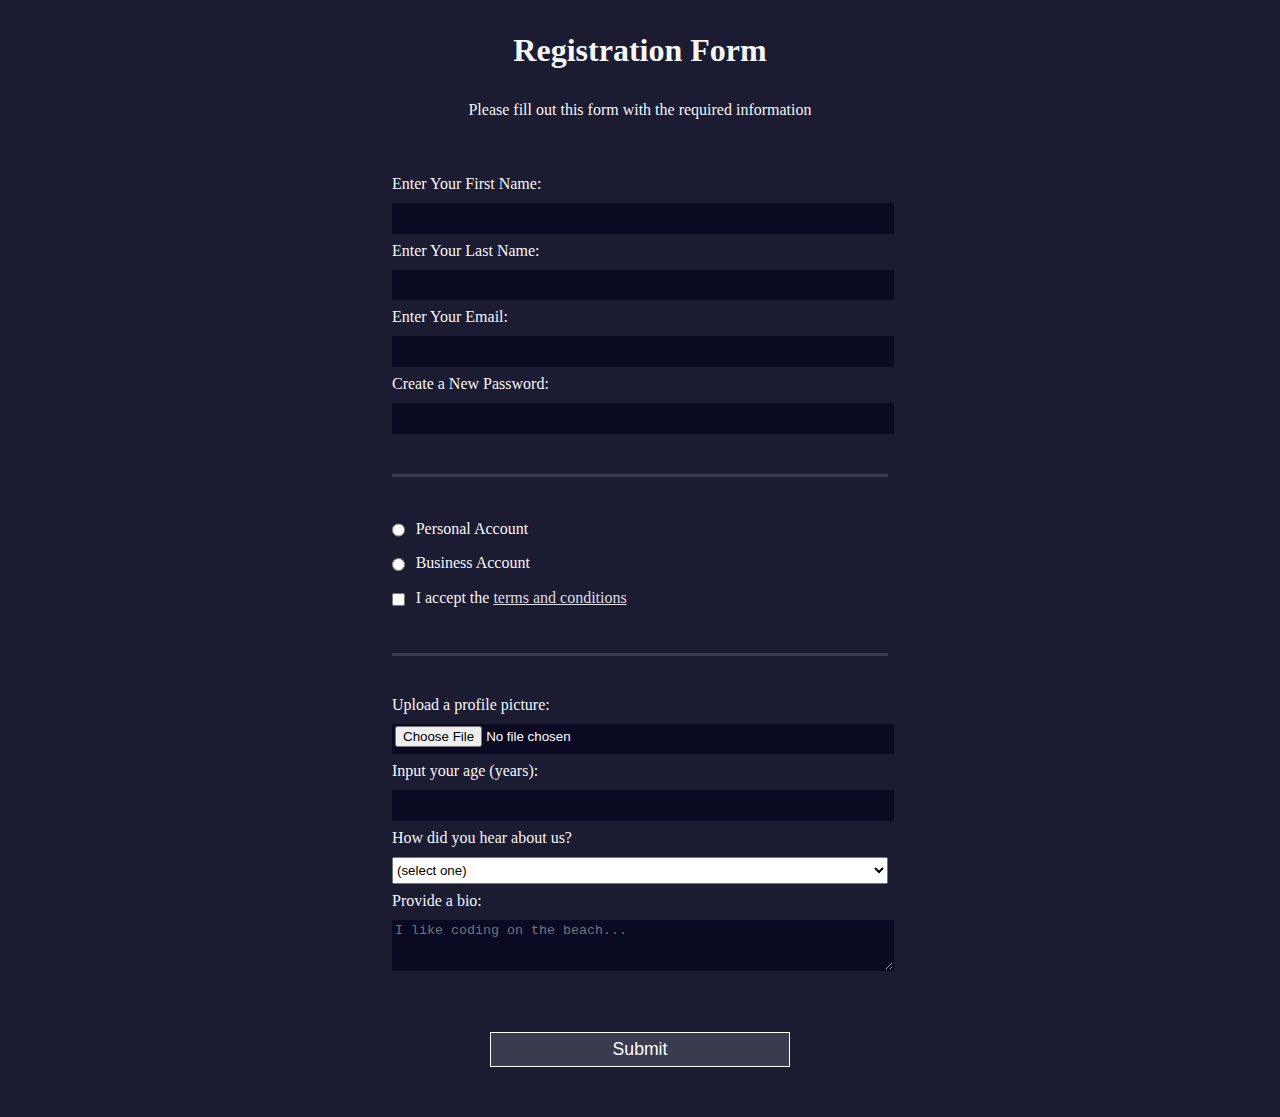
<file: Build a form/index.html>
<!DOCTYPE html>
<html lang="en">
  <head>
    <meta charset="UTF-8">
    <title>Registration Form</title>
    <link rel="stylesheet" href="styles.css" />
  </head>
  <body>
    <h1>Registration Form</h1>
    <p>Please fill out this form with the required information</p>
    <form method="post" action='https://register-demo.freecodecamp.org'>
      <fieldset>
        <label for="first-name">Enter Your First Name: <input id="first-name" name="first-name" type="text" required /></label>
        <label for="last-name">Enter Your Last Name: <input id="last-name" name="last-name" type="text" required /></label>
        <label for="email">Enter Your Email: <input id="email" name="email" type="email" required /></label>
        <label for="new-password">Create a New Password: <input id="new-password" name="new-password" type="password" pattern="[a-z0-5]{8,}" required /></label>
      </fieldset>
      <fieldset>
        <label for="personal-account"><input id="personal-account" type="radio" name="account-type" class="inline" /> Personal Account</label>
        <label for="business-account"><input id="business-account" type="radio" name="account-type" class="inline" /> Business Account</label>
        <label for="terms-and-conditions">
          <input id="terms-and-conditions" type="checkbox" required name="terms-and-conditions" class="inline" /> I accept the <a href="https://www.freecodecamp.org/news/terms-of-service/">terms and conditions</a>
        </label>
      </fieldset>
      <fieldset>
        <label for="profile-picture">Upload a profile picture: <input id="profile-picture" type="file" name="file" /></label>
        <label for="age">Input your age (years): <input id="age" type="number" name="age" min="13" max="120" /></label>
        <label for="referrer">How did you hear about us?
          <select id="referrer" name="referrer">
            <option value="">(select one)</option>
            <option value="1">freeCodeCamp News</option>
            <option value="2">freeCodeCamp YouTube Channel</option>
            <option value="3">freeCodeCamp Forum</option>
            <option value="4">Other</option>
          </select>
        </label>
        <label for="bio">Provide a bio:
          <textarea id="bio" name="bio" rows="3" cols="30" placeholder="I like coding on the beach..."></textarea>
        </label>
      </fieldset>
      <input type="submit" value="Submit" />
    </form>
  </body>
</html>
</file>
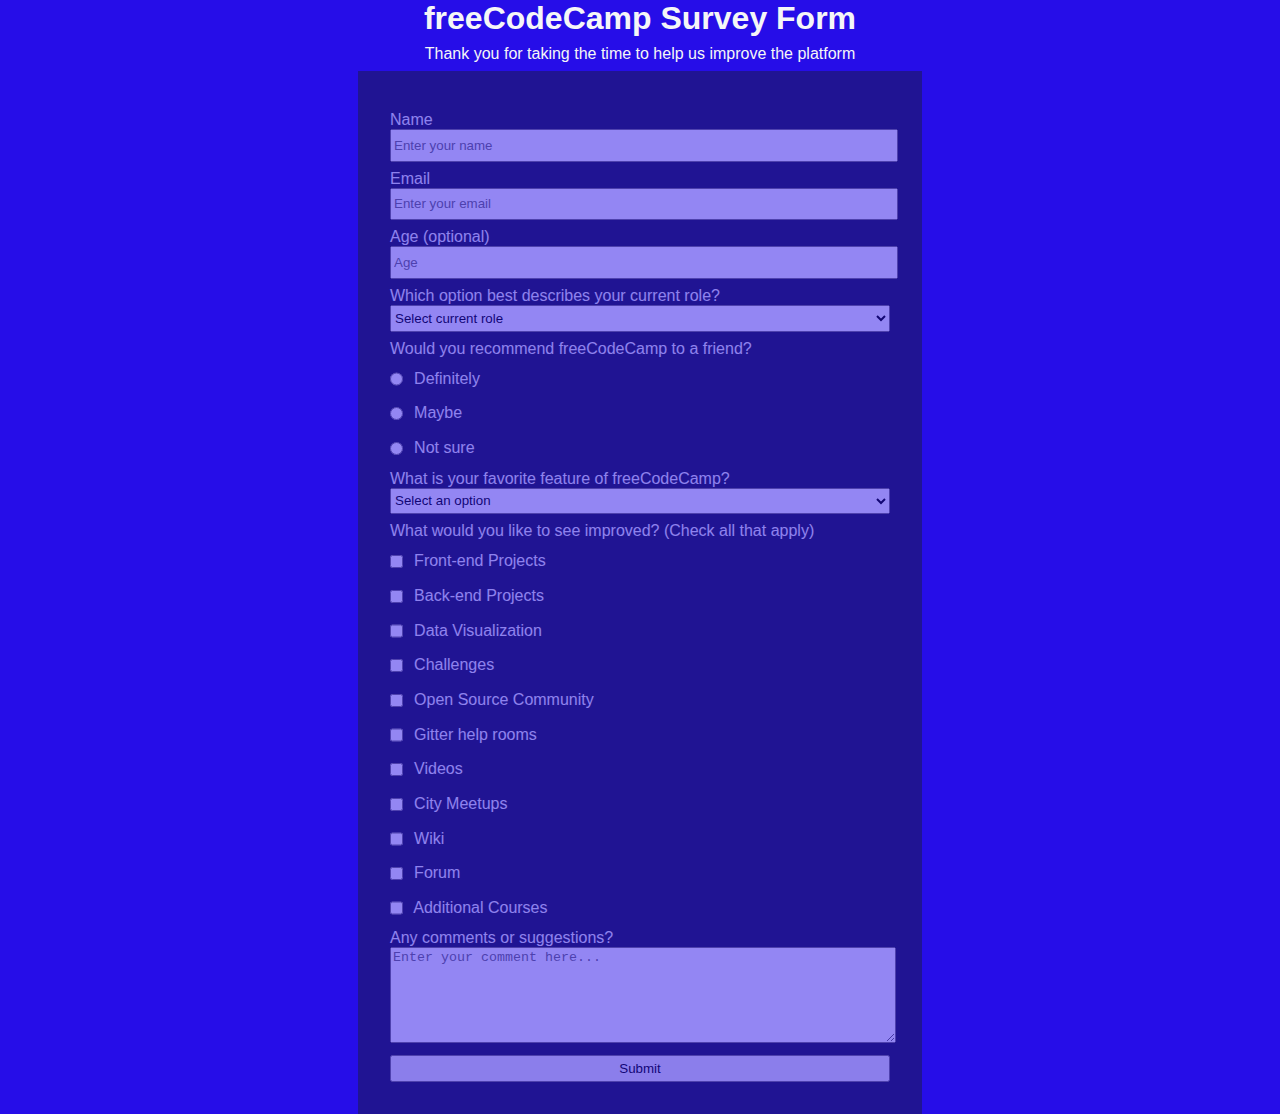
<file: Build a survey Cert/index.html>
<!DOCTYPE html>
<html lang="en">

    <head>
        <meta charset="UTF-8">
        <title>Registration Form</title>                  
        <link rel="stylesheet" href="styles.css" />       
    </head>

    <body>
        <h1 id="title">freeCodeCamp Survey Form</h1>
        <p id="description">Thank you for taking the time to help us improve the platform</p>
        <form id="survey-form" method="post" action='https://register-demo.freecodecamp.org'>
            <label for="name" id="name-label">Name <input id="name" type="text" placeholder="Enter your name" required> </label>
            <label for="email" id="email-label">Email <input id="email" type="email" name="email" placeholder="Enter your email" required> </label>
            <label for="number" id="number-label">Age (optional) <input id="number" type="number" name="number" min="14" max="120" placeholder="Age"> </label>
            <label for="dropdown">Which option best describes your current role?
                <select id="dropdown" name="dropdown">
                    <option value="">Select current role</option>
                    <option value="1">Student</option>
                    <option value="2">Full Time Job</option>
                    <option value="3">Full Time Learner</option>
                    <option value="4">Prefer not to say</option>
                    <option value="5">Other</option>
                </select>
            </label>
            <label>Would you recommend freeCodeCamp to a friend?
                <label for="definitely"><input id="definitely" type="radio" name="recommend" value="recommend" class="inline" /> Definitely</label>
                <label for="maybe"><input id="maybe" type="radio" name="recommend" value="maybe" class="inline" /> Maybe</label>
                <label for="not-sure"><input id="not-sure" type="radio" name="recommend" value="not-sure" class="inline" /> Not sure</label>
            </label>
            <label for="fav">What is your favorite feature of freeCodeCamp?
                <select id="fav" name="fav">
                    <option value="">Select an option</option>
                    <option value="1">Challenges</option>
                    <option value="2">Projects</option>
                    <option value="3">Community</option>
                    <option value="4">Open Source</option>
                </select>
            </label>
            
            <label>What would you like to see improved? (Check all that apply) </label> <!-- ATTENTION inside the parenthesis needs to be a different font -->
                <label for="front"><input id="front" type="checkbox" name="checkbox" value="front" class="inline" /> Front-end Projects</label>
                <label for="back"><input id="back" type="checkbox" name="checkbox" value="back" class="inline" /> Back-end Projects</label>
                <label for="data"><input id="data" type="checkbox" name="checkbox" value="data" class="inline" /> Data Visualization</label>
                <label for="challenges"><input id="challenges" type="checkbox" name="checkbox" value="challenges" class="inline" /> Challenges</label>
                <label for="open"><input id="open" type="checkbox" name="checkbox" value="open" class="inline" /> Open Source Community</label>
                <label for="gitter"><input id="gitter" type="checkbox" name="checkbox" value="gitter" class="inline" /> Gitter help rooms</label>
                <label for="videos"><input id="videos" type="checkbox" name="checkbox" value="videos" class="inline" /> Videos</label>
                <label for="meetups"><input id="meetups" type="checkbox" name="checkbox" value="meetups" class="inline" /> City Meetups</label>
                <label for="wiki"><input id="wiki" type="checkbox" name="checkbox" value="wiki" class="inline" /> Wiki</label>
                <label for="forum"><input id="forum" type="checkbox" name="checkbox" value="forum" class="inline" /> Forum</label>
                <label for="courses"><input id="courses" type="checkbox" name="checkbox" value="courses" class="inline" /> Additional Courses</label>
            </label>
            <label for="comments">Any comments or suggestions?
                <textarea id="comments" name="comments" rows="6" cols="30" placeholder="Enter your comment here..."></textarea>
            </label>
            <input id="submit" type="submit" value="Submit">
        </form>

    </body>

</html>
</file>
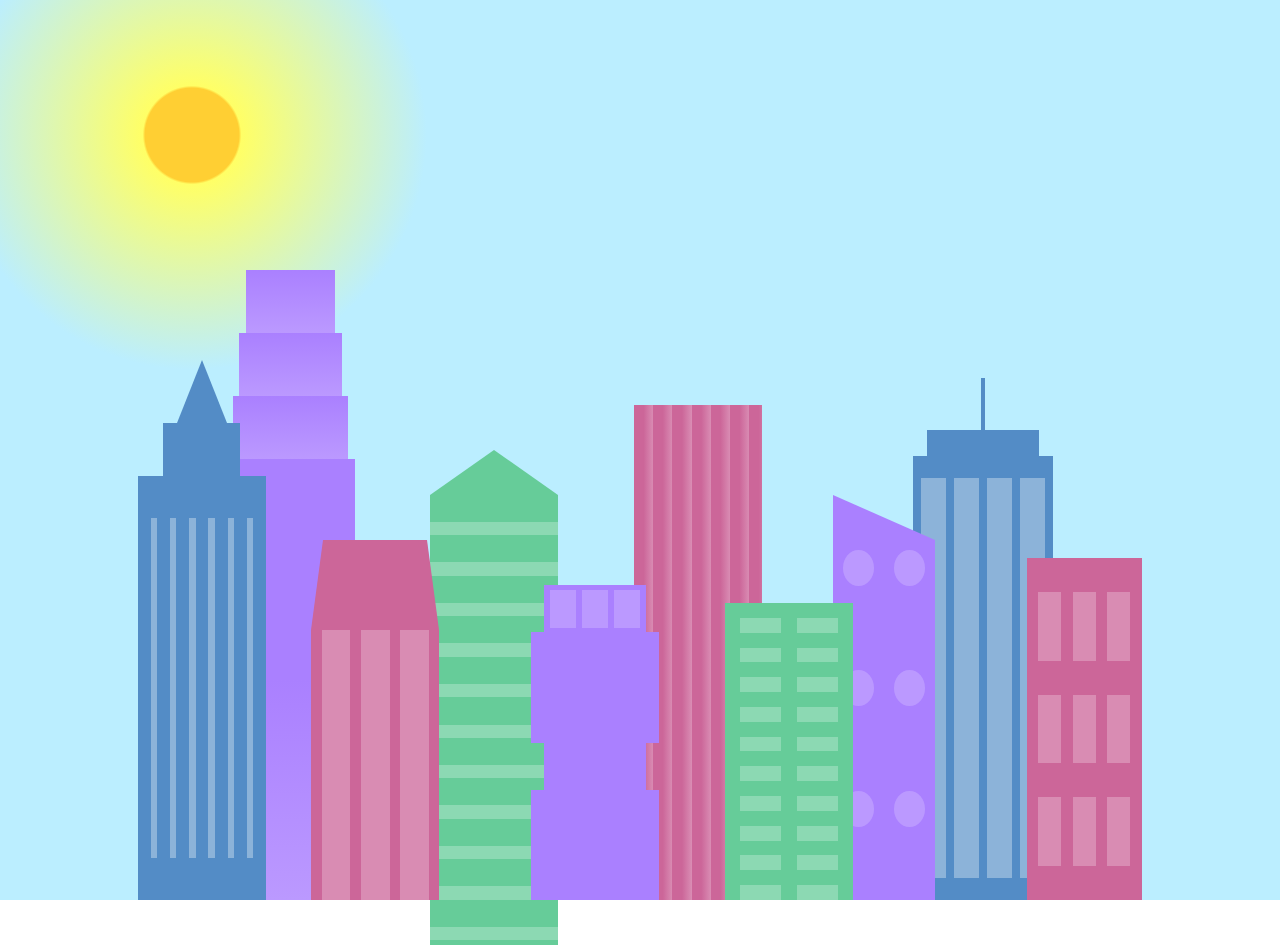
<file: Build_a_city_Skyline/index.html>
<!-- Resize the window to switch between day and night :) -->

<!DOCTYPE html>
<html lang="en">
  
  <head>
    <meta charset="UTF-8">
    <title>City Skyline</title>
    <link href="styles.css" rel="stylesheet" />   
  </head>

  <body>
    <div class="background-buildings sky">
      <div></div>
      <div></div>
      <div class="bb1 building-wrap">
        <div class="bb1a bb1-window"></div>
        <div class="bb1b bb1-window"></div>
        <div class="bb1c bb1-window"></div>
        <div class="bb1d"></div>
      </div>
      <div class="bb2">
        <div class="bb2a"></div>
        <div class="bb2b"></div>
      </div>
      <div class="bb3"></div>
      <div></div>
      <div class="bb4 building-wrap">
        <div class="bb4a"></div>
        <div class="bb4b"></div>
        <div class="bb4c window-wrap">
          <div class="bb4-window"></div>
          <div class="bb4-window"></div>
          <div class="bb4-window"></div>
          <div class="bb4-window"></div>
        </div>
      </div>
      <div></div>
      <div></div>
    </div>

    <div class="foreground-buildings">
      <div></div>
      <div></div>
      <div class="fb1 building-wrap">
        <div class="fb1a"></div>
        <div class="fb1b"></div>
        <div class="fb1c"></div>
      </div>
      <div class="fb2">
        <div class="fb2a"></div>
        <div class="fb2b window-wrap">
          <div class="fb2-window"></div>
          <div class="fb2-window"></div>
          <div class="fb2-window"></div>
        </div>
      </div>
      <div></div>
      <div class="fb3 building-wrap">
        <div class="fb3a window-wrap">
          <div class="fb3-window"></div>
          <div class="fb3-window"></div>
          <div class="fb3-window"></div>
        </div>
        <div class="fb3b"></div>
        <div class="fb3a"></div>
        <div class="fb3b"></div>
      </div>
      <div class="fb4">
        <div class="fb4a"></div>
        <div class="fb4b">
          <div class="fb4-window"></div>
          <div class="fb4-window"></div>
          <div class="fb4-window"></div>
          <div class="fb4-window"></div>
          <div class="fb4-window"></div>
          <div class="fb4-window"></div>
        </div>
      </div>
      <div class="fb5"></div>
      <div class="fb6"></div>
      <div></div>
      <div></div>
    </div>
  </body>
</html>
</file>
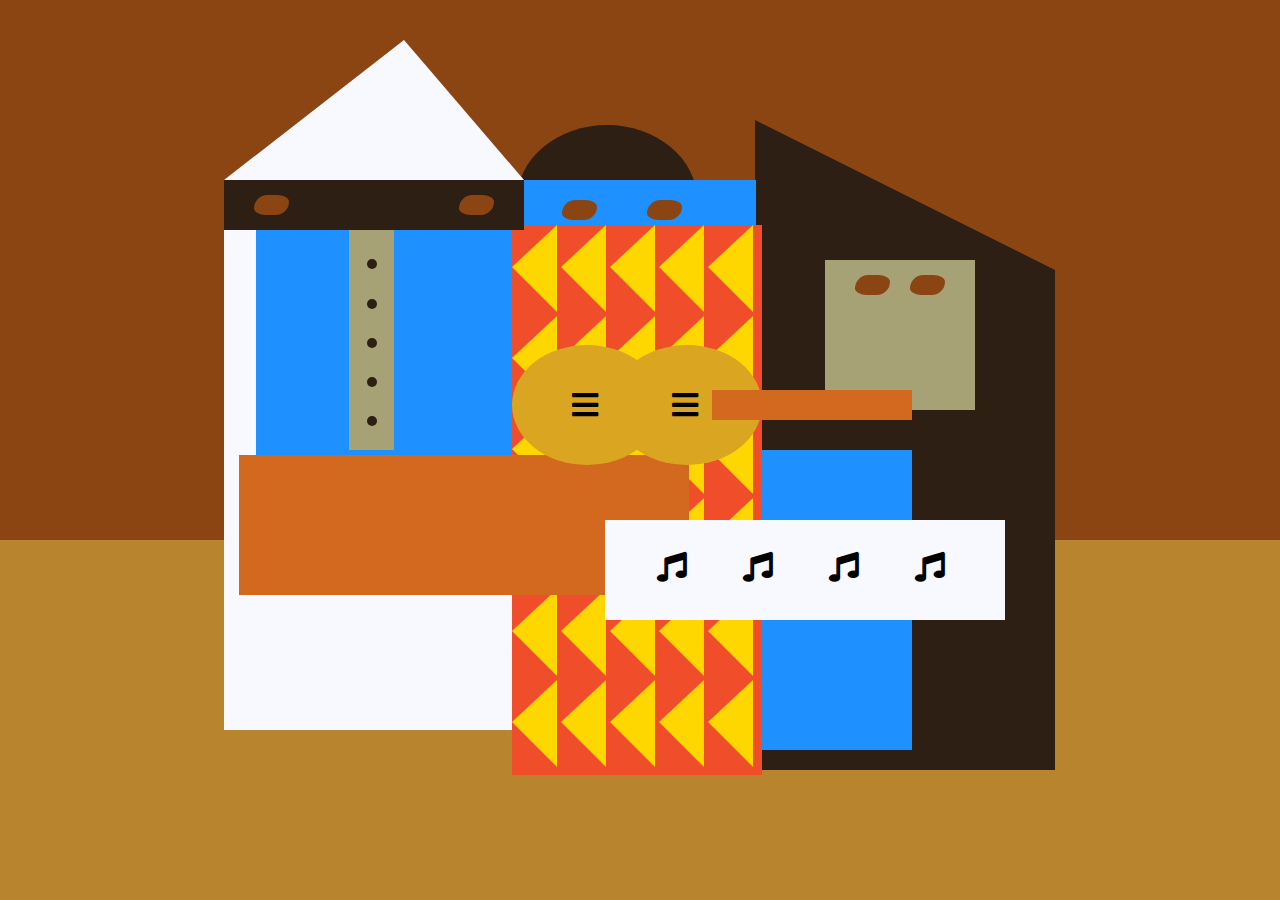
<file: Picasso painting (intermediate css)/index.html>
<!DOCTYPE html>
<html lang="en">
  <head>
    <meta charset="utf-8">
    <title>Picasso Painting</title>
    <link rel="stylesheet" href="./styles.css" />
    <link rel="stylesheet" href="https://use.fontawesome.com/releases/v5.8.2/css/all.css">
  </head>
  <body>
    <div id="back-wall"></div>
    <div class="characters">
      <div id="offwhite-character">
        <div id="white-hat"></div>
        <div id="black-mask">
          <div class="eyes left"></div>
          <div class="eyes right"></div>
        </div>
        <div id="gray-instrument">
          <div class="black-dot"></div>
          <div class="black-dot"></div>
          <div class="black-dot"></div>
          <div class="black-dot"></div>
          <div class="black-dot"></div>
        </div>
        <div id="tan-table"></div>
      </div>
      <div id="black-character">
        <div id="black-hat"></div>
        <div id="gray-mask">
          <div class="eyes left"></div>
          <div class="eyes right"></div>
        </div>
        <div id="white-paper">
          <i class="fas fa-music"></i>
          <i class="fas fa-music"></i>
          <i class="fas fa-music"></i>
          <i class="fas fa-music"></i>
        </div>
      </div>
      <div class="blue" id="blue-left"></div>
      <div class="blue" id="blue-right"></div>
      <div id="orange-character">
        <div id="black-round-hat"></div>
        <div id="eyes-div">
          <div class="eyes left"></div>
          <div class="eyes right"></div>
        </div>
        <div id="triangles">
          <div class="triangle"></div>
          <div class="triangle"></div>
          <div class="triangle"></div>
          <div class="triangle"></div>
          <div class="triangle"></div>
          <div class="triangle"></div>
          <div class="triangle"></div>
          <div class="triangle"></div>
          <div class="triangle"></div>
          <div class="triangle"></div>
          <div class="triangle"></div>
          <div class="triangle"></div>
          <div class="triangle"></div>
          <div class="triangle"></div>
          <div class="triangle"></div>
          <div class="triangle"></div>
          <div class="triangle"></div>
          <div class="triangle"></div>
          <div class="triangle"></div>
          <div class="triangle"></div>
          <div class="triangle"></div>
          <div class="triangle"></div>
          <div class="triangle"></div>
          <div class="triangle"></div>
          <div class="triangle"></div>
          <div class="triangle"></div>
          <div class="triangle"></div>
          <div class="triangle"></div>
          <div class="triangle"></div>
          <div class="triangle"></div>
        </div>
        <div id="guitar">
          <div class="guitar" id="guitar-left">
            <i class="fas fa-bars"></i>
          </div>
          <div class="guitar" id="guitar-right">
            <i class="fas fa-bars"></i>
          </div>
          <div id="guitar-neck"></div>
        </div>
      </div>
    </div>
  </body>
</html>
</file>
<file: Build a form/styles.css>
body {
    width: 100%;
    height: 100vh;
    margin: 0;
    background-color: #1b1b32;
    color: #f5f6f7;
    font-family: Tahoma;
    font-size: 16px;
  }
  
  h1, p {
    margin: 1em auto;
    text-align: center;
  }
  
  form {
    width: 60vw;
    max-width: 500px;
    min-width: 300px;
    margin: 0 auto;
    padding-bottom: 2em;
  }
  
  fieldset {
    border: none;
    padding: 2rem 0;
    border-bottom: 3px solid #3b3b4f;
  }
  
  fieldset:last-of-type {
    border-bottom: none;
  }
  
  label {
    display: block;
    margin: 0.5rem 0;
  }
  
  input,
  textarea,
  select {
    margin: 10px 0 0 0;
    width: 100%;
    min-height: 2em;
  }
  
  input, textarea {
    background-color: #0a0a23;
    border: 1px solid #0a0a23;
    color: #ffffff;
  }
  
  .inline {
    width: unset;
    margin: 0 0.5em 0 0;
    vertical-align: middle;
  }
  
  input[type="submit"] {
    display: block;
    width: 60%;
    margin: 1em auto;
    height: 2em;
    font-size: 1.1rem;
    background-color: #3b3b4f;
    border-color: white;
    min-width: 300px;
  }
  
  input[type="file"] {
    padding: 1px 2px;
  }

  a {
    color: #dfdfe2
  }
</file>
<file: Build a survey Cert/styles.css>
body {
    width: 100%;
    height: 100vh;
    margin: 0;
    background-color: rgb(38, 13, 232);
    color: #f5f6f7;
    font-family: 'Poppins', sans-serif;
    font-size: 16px;
}

h1, p {
    margin-top: 0;
    margin-bottom: 0.5rem;
    text-align: center;
}

form {
    max-width: 500px;
    min-width: 300px;
    margin: 0 auto;
    padding: 2em;
    background: hsl(240, 40%, 18%);
    opacity: 0.5;
}

label {
    display: block;
    margin: 0.5rem 0;
}

input, select, textarea {
    width: 100%;
    min-height: 2em;
}
.inline {
    width: unset;
    margin: 0 0.5em 0 0;
    vertical-align: middle;
}
</file>
<file: Build_a_city_Skyline/styles.css>
:root {
    --building-color1: #aa80ff;
    --building-color2: #66cc99;
    --building-color3: #cc6699;
    --building-color4: #538cc6;
    --window-color1: #bb99ff;
    --window-color2: #8cd9b3;
    --window-color3: #d98cb3;
    --window-color4: #8cb3d9;
  }
  
  * {
    box-sizing: border-box;
  }
  
  body {
    height: 100vh;
    margin: 0;
    overflow: hidden;
  }
  
  .background-buildings, .foreground-buildings {
    width: 100%;
    height: 100%;
    display: flex;
    align-items: flex-end;
    justify-content: space-evenly;
    position: absolute;
    top: 0;
  }
  
  .building-wrap {
    display: flex;
    flex-direction: column;
    align-items: center;
  }
  
  .window-wrap {
    display: flex;
    align-items: center;
    justify-content: space-evenly;
  }
  
  .sky {
    background: radial-gradient(
        closest-corner circle at 15% 15%,
        #ffcf33,
        #ffcf33 20%,
        #ffff66 21%,
        #bbeeff 100%
      );
  }
  
  /* BACKGROUND BUILDINGS - "bb" stands for "background building" */
  .bb1 {
    width: 10%;
    height: 70%;
  }
  
  .bb1a {
    width: 70%;
  }
    
  .bb1b {
    width: 80%;
  }
    
  .bb1c {
    width: 90%;
  }
  
  .bb1d {
    width: 100%;
    height: 70%;
    background: linear-gradient(
        var(--building-color1) 50%,
        var(--window-color1)
      );
  }
  
  .bb1-window {
    height: 10%;
    background: linear-gradient(
        var(--building-color1),
        var(--window-color1)
      );
  }
  
  .bb2 {
    width: 10%;
    height: 50%;
  }
  
  .bb2a {
    border-bottom: 5vh solid var(--building-color2);
    border-left: 5vw solid transparent;
    border-right: 5vw solid transparent;
  }
  
  .bb2b {
    width: 100%;
    height: 100%;
    background: repeating-linear-gradient(
        var(--building-color2),
        var(--building-color2) 6%,
        var(--window-color2) 6%,
        var(--window-color2) 9%
      );
  }
  
  .bb3 {
    width: 10%;
    height: 55%;
    background: repeating-linear-gradient(
        90deg,
        var(--building-color3),
        var(--building-color3),
        var(--window-color3) 15%
      );
  }
  
  .bb4 {
    width: 11%;
    height: 58%;
  }
  
  .bb4a {
    width: 3%;
    height: 10%;
    background-color: var(--building-color4);
  }
  
  .bb4b {
    width: 80%;
    height: 5%;
    background-color: var(--building-color4);
  }
    
  .bb4c {
    width: 100%;
    height: 85%;
    background-color: var(--building-color4);
  }
  
  .bb4-window {
    width: 18%;
    height: 90%;
    background-color: var(--window-color4);
  }
  
  /* FOREGROUND BUILDINGS - "fb" stands for "foreground building" */
  .fb1 {
    width: 10%;
    height: 60%;
  }
  
  .fb1a {
    border-bottom: 7vh solid var(--building-color4);
    border-left: 2vw solid transparent;
    border-right: 2vw solid transparent;
  }
  
  .fb1b {
    width: 60%;
    height: 10%;
    background-color: var(--building-color4);
  }
    
  .fb1c {
    width: 100%;
    height: 80%;
    background: repeating-linear-gradient(
        90deg,
        var(--building-color4),
        var(--building-color4) 10%,
        transparent 10%,
        transparent 15%
      ),
      repeating-linear-gradient(
        var(--building-color4),
        var(--building-color4) 10%,
        var(--window-color4) 10%,
        var(--window-color4) 90%
      );
  }
  
  .fb2 {
    width: 10%;
    height: 40%;
  }
  
  .fb2a {
    width: 100%;
    border-bottom: 10vh solid var(--building-color3);
    border-left: 1vw solid transparent;
    border-right: 1vw solid transparent;
  }
  
  .fb2b {
    width: 100%;
    height: 75%;
    background-color: var(--building-color3);
  }
  
  .fb2-window {
    width: 22%;
    height: 100%;
    background-color: var(--window-color3);
  }
  
  .fb3 {
    width: 10%;
    height: 35%;
  }
    
  .fb3a {
    width: 80%;
    height: 15%;
    background-color: var(--building-color1);
  }
    
  .fb3b {
    width: 100%;
    height: 35%;
    background-color: var(--building-color1);
  }
  
  .fb3-window {
    width: 25%;
    height: 80%;
    background-color: var(--window-color1);
  }
  
  .fb4 {
    width: 8%;
    height: 45%;
    position: relative;
    left: 10%;
  }
  
  .fb4a {
    border-top: 5vh solid transparent;
    border-left: 8vw solid var(--building-color1);
  }
  
  .fb4b {
    width: 100%;
    height: 89%;
    background-color: var(--building-color1);
    display: flex;
    flex-wrap: wrap;
  }
  
  .fb4-window {
    width: 30%;
    height: 10%;
    border-radius: 50%;
    background-color: var(--window-color1);
    margin: 10%;
  }
  
  .fb5 {
    width: 10%;
    height: 33%;
    position: relative;
    right: 10%;
    background: repeating-linear-gradient(
        var(--building-color2),
        var(--building-color2) 5%,
        transparent 5%,
        transparent 10%
      ),
      repeating-linear-gradient(
        90deg,
        var(--building-color2),
        var(--building-color2) 12%,
        var(--window-color2) 12%,
        var(--window-color2) 44%
      );
  }
  
  .fb6 {
    width: 9%;
    height: 38%;
    background: repeating-linear-gradient(
        90deg,
        var(--building-color3),
        var(--building-color3) 10%,
        transparent 10%,
        transparent 30%
      ),
      repeating-linear-gradient(
        var(--building-color3),
        var(--building-color3) 10%,
        var(--window-color3) 10%,
        var(--window-color3) 30%
      );
  }
  
  @media (max-width: 1000px) {
    :root {
      --building-color1: #000;
      --building-color2: #000;
      --building-color3: #000;
      --building-color4: #000;
    }
    .sky {
      background: radial-gradient(
          closest-corner circle at 15% 15%,
          #ccc,
          #ccc 20%,
          #445 21%,
          #223 100%
        );
    }
  }
</file>
<file: Picasso painting (intermediate css)/styles.css>
body {
    background-color: rgb(184, 132, 46);
  }
  
  #back-wall {
    background-color: #8B4513;
    width: 100%;
    height: 60%;
    position: absolute;
    top: 0;
    left: 0;
    z-index: -1;
  }
  
  #offwhite-character {
    width: 300px;
    height: 550px;
    background-color: GhostWhite;
    position: absolute;
    top: 20%;
    left: 17.5%;
  }
  
  #white-hat {
    width: 0;
    height: 0;
    border-style: solid;
    border-width: 0 120px 140px 180px;
    border-top-color: transparent;
    border-right-color: transparent;
    border-bottom-color: GhostWhite;
    border-left-color: transparent;
    position: absolute;
    top: -140px;
    left: 0;
  }
  
  #black-mask {
    width: 100%;
    height: 50px;
    background-color: rgb(45, 31, 19);
    position: absolute;
    top: 0;
    left: 0;
    z-index: 1;
  }
  
  #gray-instrument {
    width: 15%;
    height: 40%;
    background-color: rgb(167, 162, 117);
    position: absolute;
    top: 50px;
    left: 125px;
    z-index: 1;
  }
  
  .black-dot {
    width: 10px;
    height: 10px;
    background-color: rgb(45, 31, 19);
    border-radius: 50%;
    display: block;
    margin: auto;
    margin-top: 65%;
  }
  
  #tan-table {
    width: 450px;
    height: 140px;
    background-color: #D2691E;
    position: absolute;
    top: 275px;
    left: 15px;
    z-index: 1;
  }
  
  #black-character {
    width: 300px;
    height: 500px;
    background-color: rgb(45, 31, 19);
    position: absolute;
    top: 30%;
    left: 59%;
  }
  
  #black-hat {
    width: 0;
    height: 0;
    border-style: solid;
    border-width: 150px 0 0 300px;
    border-top-color: transparent;
    border-right-color: transparent;
    border-bottom-color: transparent;
    border-left-color: rgb(45, 31, 19);
    position: absolute;
    top: -150px;
    left: 0;
  }
  
  #gray-mask {
    width: 150px;
    height: 150px;
    background-color: rgb(167, 162, 117);
    position: absolute;
    top: -10px;
    left: 70px;
  }
  
  #white-paper {
    width: 400px;
    height: 100px;
    background-color: GhostWhite;
    position: absolute;
    top: 250px;
    left: -150px;
    z-index: 1;
  }
  
  .fa-music {
    display: inline-block;
    margin-top: 8%;
    margin-left: 13%;
  }
  
  .blue {
    background-color: #1E90FF;
  }
  
  #blue-left {
    width: 500px;
    height: 300px;
    position: absolute;
    top: 20%;
    left: 20%;
  }
  
  #blue-right {
    width: 400px;
    height: 300px;
    position: absolute;
    top: 50%;
    left: 40%;
  }
  
  #orange-character {
    width: 250px;
    height: 550px;
    background-color: rgb(240, 78, 42);
    position: absolute;
    top: 25%;
    left: 40%;
  }
  
  #black-round-hat {
    width: 180px;
    height: 150px;
    background-color: rgb(45, 31, 19);
    border-radius: 50%;
    position: absolute;
    top: -100px;
    left: 5px;
    z-index: -1;
  }
  
  #eyes-div {
    width: 180px;
    height: 50px;
    position: absolute;
    top: -40px;
    left: 20px;
    z-index: 3;
  }
  
  #triangles {
    width: 250px;
    height: 550px;
  }
  
  .triangle {
    width: 0;
    height: 0;
    border-style: solid;
    border-width: 42px 45px 45px 0;
    border-top-color: transparent;
    border-right-color: Gold; /* yellow */
    border-bottom-color: transparent;
    border-left-color: transparent;
    display: inline-block;
  }
  
  #guitar {
    width: 100%;
    height: 100px;
    position: absolute;
    top: 120px;
    left: 0px;
    z-index: 3;
  }
  
  .guitar {
    width: 150px;
    height: 120px;
    background-color: Goldenrod;
    border-radius: 50%;
  }
  
  #guitar-left {
    position: absolute;
    left: 0px;
  }
  
  #guitar-right {
    position: absolute;
    left: 100px;
  }
  
  .fa-bars {
    display: block;
    margin-top: 30%;
    margin-left: 40%;
  }
  
  #guitar-neck {
    width: 200px;
    height: 30px;
    background-color: #D2691E;
    position: absolute;
    top: 45px;
    left: 200px;
    z-index: 3;
  }
  
  .eyes {
    width: 35px;
    height: 20px;
    background-color: #8B4513;
    border-radius: 20px 50%;
  }
  
  .right {
    position: absolute;
    top: 15px;
    right: 30px;
  }
  
  .left {
    position: absolute;
    top: 15px;
    left: 30px;
  }

  .fas {
    font-size: 30px;
  }
</file>
